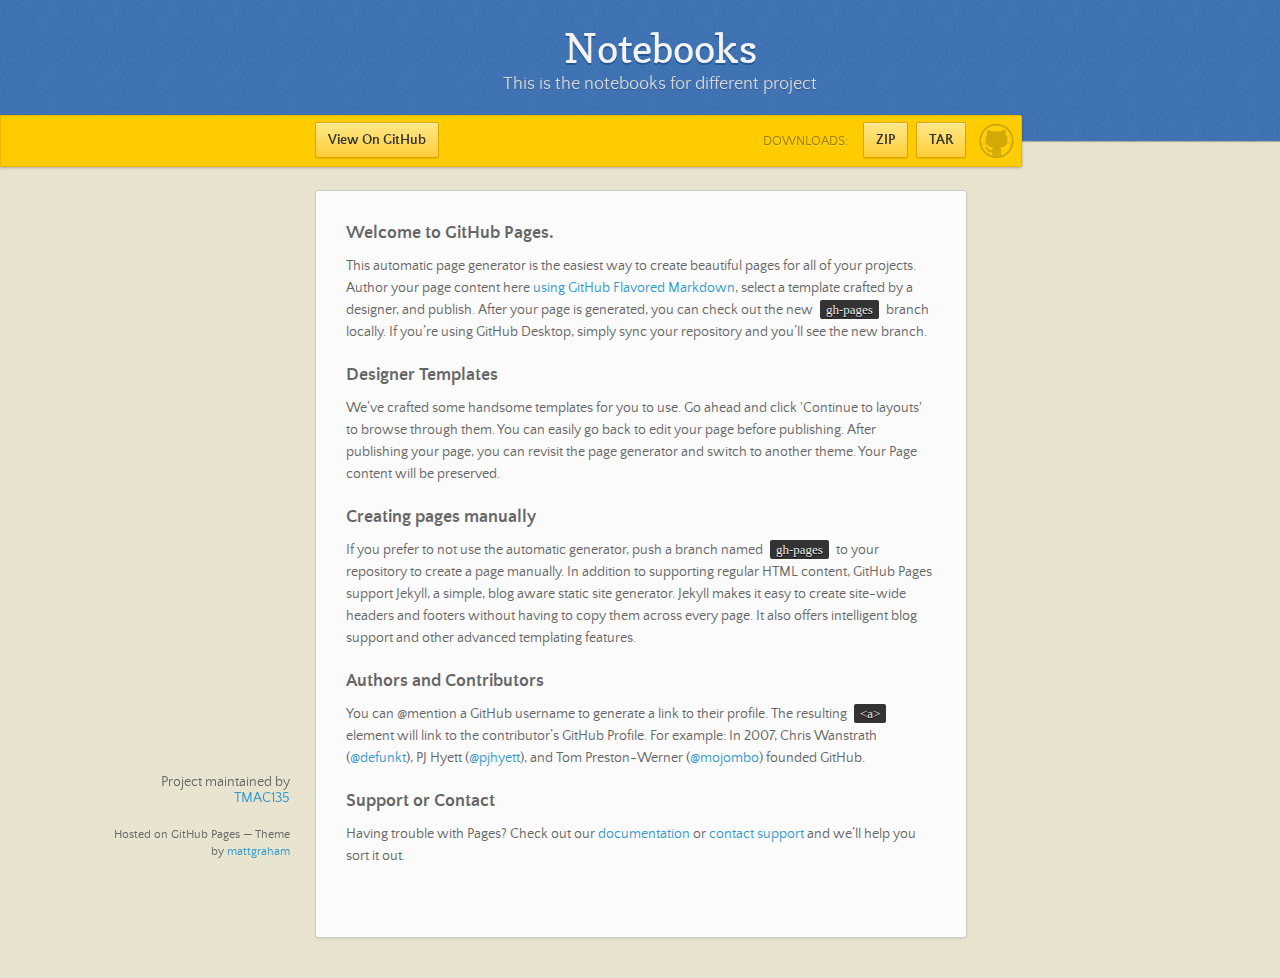
<file: index.html>
<!doctype html>
<html>
  <head>
    <meta charset="utf-8">
    <meta http-equiv="X-UA-Compatible" content="chrome=1">
    <title>Notebooks by TMAC135</title>
    <link rel="stylesheet" href="stylesheets/styles.css">
    <link rel="stylesheet" href="stylesheets/github-dark.css">
    <script src="https://ajax.googleapis.com/ajax/libs/jquery/1.7.1/jquery.min.js"></script>
    <script src="javascripts/main.js"></script>
    <!--[if lt IE 9]>
      <script src="//html5shiv.googlecode.com/svn/trunk/html5.js"></script>
    <![endif]-->
    <meta name="viewport" content="width=device-width, initial-scale=1, user-scalable=no">

  </head>
  <body>

      <header>
        <h1>Notebooks</h1>
        <p>This is the notebooks for different project</p>
      </header>

      <div id="banner">
        <span id="logo"></span>

        <a href="https://github.com/TMAC135/notebooks" class="button fork"><strong>View On GitHub</strong></a>
        <div class="downloads">
          <span>Downloads:</span>
          <ul>
            <li><a href="https://github.com/TMAC135/notebooks/zipball/master" class="button">ZIP</a></li>
            <li><a href="https://github.com/TMAC135/notebooks/tarball/master" class="button">TAR</a></li>
          </ul>
        </div>
      </div><!-- end banner -->

    <div class="wrapper">
      <nav>
        <ul></ul>
      </nav>
      <section>
        <h3>
<a id="welcome-to-github-pages" class="anchor" href="#welcome-to-github-pages" aria-hidden="true"><span aria-hidden="true" class="octicon octicon-link"></span></a>Welcome to GitHub Pages.</h3>

<p>This automatic page generator is the easiest way to create beautiful pages for all of your projects. Author your page content here <a href="https://guides.github.com/features/mastering-markdown/">using GitHub Flavored Markdown</a>, select a template crafted by a designer, and publish. After your page is generated, you can check out the new <code>gh-pages</code> branch locally. If you’re using GitHub Desktop, simply sync your repository and you’ll see the new branch.</p>

<h3>
<a id="designer-templates" class="anchor" href="#designer-templates" aria-hidden="true"><span aria-hidden="true" class="octicon octicon-link"></span></a>Designer Templates</h3>

<p>We’ve crafted some handsome templates for you to use. Go ahead and click 'Continue to layouts' to browse through them. You can easily go back to edit your page before publishing. After publishing your page, you can revisit the page generator and switch to another theme. Your Page content will be preserved.</p>

<h3>
<a id="creating-pages-manually" class="anchor" href="#creating-pages-manually" aria-hidden="true"><span aria-hidden="true" class="octicon octicon-link"></span></a>Creating pages manually</h3>

<p>If you prefer to not use the automatic generator, push a branch named <code>gh-pages</code> to your repository to create a page manually. In addition to supporting regular HTML content, GitHub Pages support Jekyll, a simple, blog aware static site generator. Jekyll makes it easy to create site-wide headers and footers without having to copy them across every page. It also offers intelligent blog support and other advanced templating features.</p>

<h3>
<a id="authors-and-contributors" class="anchor" href="#authors-and-contributors" aria-hidden="true"><span aria-hidden="true" class="octicon octicon-link"></span></a>Authors and Contributors</h3>

<p>You can @mention a GitHub username to generate a link to their profile. The resulting <code>&lt;a&gt;</code> element will link to the contributor’s GitHub Profile. For example: In 2007, Chris Wanstrath (<a href="https://github.com/defunkt" class="user-mention">@defunkt</a>), PJ Hyett (<a href="https://github.com/pjhyett" class="user-mention">@pjhyett</a>), and Tom Preston-Werner (<a href="https://github.com/mojombo" class="user-mention">@mojombo</a>) founded GitHub.</p>

<h3>
<a id="support-or-contact" class="anchor" href="#support-or-contact" aria-hidden="true"><span aria-hidden="true" class="octicon octicon-link"></span></a>Support or Contact</h3>

<p>Having trouble with Pages? Check out our <a href="https://help.github.com/pages">documentation</a> or <a href="https://github.com/contact">contact support</a> and we’ll help you sort it out.</p>
      </section>
      <footer>
        <p>Project maintained by <a href="https://github.com/TMAC135">TMAC135</a></p>
        <p><small>Hosted on GitHub Pages &mdash; Theme by <a href="https://twitter.com/michigangraham">mattgraham</a></small></p>
      </footer>
    </div>
    <!--[if !IE]><script>fixScale(document);</script><![endif]-->
    
  </body>
</html>
</file>
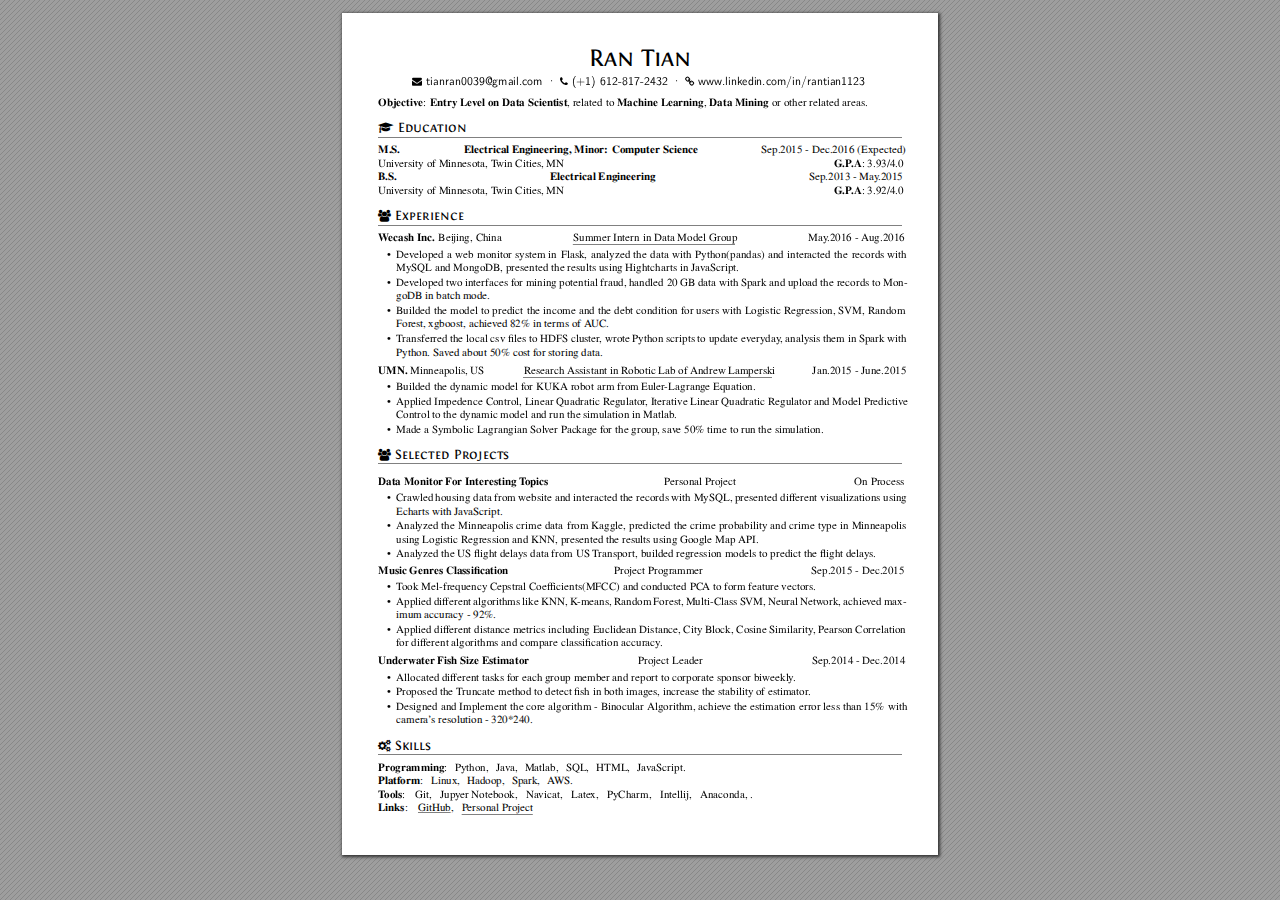
<file: resume/Ran_Tian_EN.html/Ran_Tian.html>
<!DOCTYPE html>

<html xmlns="http://www.w3.org/1999/xhtml">
<head>
<meta charset="utf-8"/>

<meta http-equiv="X-UA-Compatible" content="IE=edge,chrome=1"/>
<link rel="stylesheet" href="base.min.css"/>
<link rel="stylesheet" href="fancy.min.css"/>
<link rel="stylesheet" href="main.css"/>
<script src="compatibility.min.js"></script>
<script src="theViewer.min.js"></script>
<script>
try{
theViewer.defaultViewer = new theViewer.Viewer({});
}catch(e){}
</script>
<title></title>
</head>
<body>
<div id="sidebar">
<div id="outline">
</div>
</div>
<div id="page-container">
<div id="pf1" class="pf w0 h0" data-page-no="1"><div class="pc pc1 w0 h0"><img class="bi x0 y0 w1 h1" alt="" src="bg1.png"/><div class="t m0 x1 h2 y1 ff1 fs0 fc0 sc0 ls0 ws0">Ran<span class="_ _0"> </span>T<span class="_ _1"></span>ian</div><div class="t m0 x2 h3 y2 ff2 fs1 fc0 sc0 ls0 ws0"><span class="_ _2"> </span><span class="ff3 fs2">tianran0039@gmail.com<span class="_ _2"> </span>·<span class="_ _2"> </span></span><span class="_ _2"> </span><span class="ff3 fs2">(+1)<span class="_ _2"> </span>612-817-2432<span class="_ _2"> </span>·<span class="_ _2"> </span></span><span class="_ _2"> </span><span class="ff3 fs2">www.link<span class="_ _3"></span>edin.com/in/rantian1123</span></div><div class="t m0 x0 h4 y3 ff4 fs3 fc0 sc0 ls0 ws0">Objectiv<span class="_ _3"></span>e<span class="ff5">:<span class="_ _4"> </span></span>Entry<span class="_ _5"> </span>Le<span class="_ _3"></span>v<span class="_ _3"></span>el<span class="_ _5"> </span>on<span class="_ _5"> </span>Data<span class="_ _5"> </span>Scientist<span class="ff5">,<span class="_ _5"> </span>related<span class="_ _5"> </span>to<span class="_ _5"> </span></span>Machine<span class="_ _5"> </span>Learning<span class="ff5">,<span class="_ _5"> </span></span>Data<span class="_ _5"> </span>Mining<span class="_ _5"> </span><span class="ff5">or<span class="_ _5"> </span>other<span class="_ _5"> </span>related<span class="_ _5"> </span>areas.</span></div><div class="t m0 x0 h5 y4 ff2 fs4 fc0 sc0 ls0 ws0"><span class="_ _2"> </span><span class="ff1 fs5">Education</span></div><div class="t m0 x0 h4 y5 ff4 fs3 fc0 sc0 ls0 ws0">M.S.<span class="_ _6"> </span>Electrical<span class="_ _5"> </span>Engineering,<span class="_ _5"> </span>Minor:<span class="_ _4"> </span>Com<span class="_ _3"></span>puter<span class="_ _5"> </span>Science<span class="_ _6"> </span><span class="ff5">Sep.2015<span class="_ _5"> </span>-<span class="_ _5"> </span>Dec.2016<span class="_ _5"> </span>(Expected)</span></div><div class="t m0 x0 h4 y6 ff5 fs3 fc0 sc0 ls0 ws0">U<span class="_ _3"></span>niv<span class="_ _3"></span>ersity<span class="_ _5"> </span>of<span class="_ _5"> </span>Minnesota,<span class="_ _5"> </span>T<span class="_ _7"></span>win<span class="_ _5"> </span>Cities,<span class="_ _5"> </span>MN<span class="_ _8"> </span><span class="ff4">G.P<span class="_ _9"></span>.A<span class="ff5">:<span class="_ _5"> </span>3.93/4.0</span></span></div><div class="t m0 x0 h4 y7 ff4 fs3 fc0 sc0 ls0 ws0">B.S.<span class="_ _a"> </span>Electrical<span class="_ _5"> </span>Engineering<span class="_ _a"> </span><span class="ff5">Sep.2013<span class="_ _5"> </span>-<span class="_ _5"> </span>Ma<span class="_ _3"></span>y<span class="_ _9"></span>.2015</span></div><div class="t m0 x0 h4 y8 ff5 fs3 fc0 sc0 ls0 ws0">U<span class="_ _3"></span>niv<span class="_ _3"></span>ersity<span class="_ _5"> </span>of<span class="_ _5"> </span>Minnesota,<span class="_ _5"> </span>T<span class="_ _7"></span>win<span class="_ _5"> </span>Cities,<span class="_ _5"> </span>MN<span class="_ _8"> </span><span class="ff4">G.P<span class="_ _9"></span>.A<span class="ff5">:<span class="_ _5"> </span>3.92/4.0</span></span></div><div class="t m0 x0 h5 y9 ff2 fs4 fc0 sc0 ls0 ws0"><span class="_ _2"> </span><span class="ff1 fs5">Experience</span></div><div class="t m0 x0 h4 ya ff4 fs3 fc0 sc0 ls0 ws0">W<span class="_ _9"></span>ecash Inc.<span class="_ _4"> </span><span class="ff5">Bei<span class="_ _1"></span>jing, China<span class="_ _b"> </span>Summer<span class="_ _5"> </span>Intern in<span class="_ _5"> </span>Data<span class="_ _5"> </span>Model<span class="_ _5"> </span>Group<span class="_ _b"> </span>Ma<span class="_ _3"></span>y<span class="_ _9"></span>.2016 -<span class="_ _5"> </span>A<span class="_ _1"></span>ug.2016</span></div><div class="t m0 x3 h6 yb ff5 fs3 fc0 sc0 ls0 ws0">•<span class="_ _c"> </span>De<span class="_ _3"></span>v<span class="_ _3"></span>eloped<span class="_ _4"> </span>a web<span class="_ _4"> </span>monitor system in<span class="_ _4"> </span>Flask,<span class="_ _4"> </span>analyzed the<span class="_ _4"> </span>data<span class="_ _4"> </span>with<span class="_ _4"> </span>Python(pandas) and<span class="_ _4"> </span>interacted<span class="_ _4"> </span>the<span class="_ _4"> </span>records with</div><div class="t m0 x4 h6 yc ff5 fs3 fc0 sc0 ls0 ws0">MySQL<span class="_ _5"> </span>and<span class="_ _5"> </span>MongoDB,<span class="_ _5"> </span>presented<span class="_ _5"> </span>the<span class="_ _5"> </span>results<span class="_ _5"> </span>using<span class="_ _5"> </span>Hightcharts in<span class="_ _5"> </span>Ja<span class="_ _1"></span>vaScript.</div><div class="t m0 x3 h6 yd ff5 fs3 fc0 sc0 ls0 ws0">•<span class="_ _c"> </span>De<span class="_ _3"></span>v<span class="_ _3"></span>eloped<span class="_ _5"> </span>tw<span class="_ _1"></span>o<span class="_ _5"> </span>interfaces<span class="_ _d"> </span>f<span class="_ _1"></span>or<span class="_ _5"> </span>mining<span class="_ _d"> </span>potential<span class="_ _5"> </span>fraud,<span class="_ _d"> </span>handled<span class="_ _5"> </span>20<span class="_ _d"> </span>GB<span class="_ _d"> </span>data<span class="_ _5"> </span>with<span class="_ _d"> </span>Spark<span class="_ _5"> </span>and<span class="_ _d"> </span>upload<span class="_ _d"> </span>the<span class="_ _5"> </span>records<span class="_ _d"> </span>to<span class="_ _5"> </span>Mon-</div><div class="t m0 x4 h6 ye ff5 fs3 fc0 sc0 ls0 ws0">goDB<span class="_ _5"> </span>in<span class="_ _5"> </span>batch<span class="_ _d"> </span>mode.</div><div class="t m0 x3 h6 yf ff5 fs3 fc0 sc0 ls0 ws0">•<span class="_ _c"> </span>Builded the model to predict<span class="_ _4"> </span>the income and the debt condition f<span class="_ _3"></span>or users with Logistic Regression, SVM, Random</div><div class="t m0 x4 h6 y10 ff5 fs3 fc0 sc0 ls0 ws0">Fores<span class="_ _3"></span>t,<span class="_ _d"> </span>xgboost,<span class="_ _5"> </span>achie<span class="_ _3"></span>v<span class="_ _3"></span>ed<span class="_ _d"> </span>82% in<span class="_ _d"> </span>ter<span class="_ _e"></span>ms<span class="_ _5"> </span>of<span class="_ _5"> </span>A<span class="_ _1"></span>UC.</div><div class="t m0 x3 h6 y11 ff5 fs3 fc0 sc0 ls0 ws0">•<span class="_ _c"> </span>T<span class="_ _1"></span>ransferred<span class="_ _d"> </span>the local<span class="_ _d"> </span>csv<span class="_ _d"> </span>les<span class="_ _5"> </span>to<span class="_ _d"> </span>HDFS clus<span class="_ _3"></span>ter<span class="_ _1"></span>, wrote<span class="_ _d"> </span>Python<span class="_ _d"> </span>scr<span class="_ _e"></span>ipts<span class="_ _d"> </span>to<span class="_ _5"> </span>update<span class="_ _d"> </span>ev<span class="_ _3"></span>eryday<span class="_ _9"></span>,<span class="_ _d"> </span>analy<span class="_ _3"></span>sis<span class="_ _d"> </span>them<span class="_ _5"> </span>in<span class="_ _5"> </span>Spark<span class="_ _d"> </span>with</div><div class="t m0 x4 h6 y12 ff5 fs3 fc0 sc0 ls0 ws0">Python.<span class="_ _4"> </span>Sa<span class="_ _3"></span>v<span class="_ _3"></span>ed<span class="_ _5"> </span>about<span class="_ _5"> </span>50%<span class="_ _5"> </span>cost<span class="_ _d"> </span>f<span class="_ _3"></span>or<span class="_ _5"> </span>storing<span class="_ _5"> </span>data.</div><div class="t m0 x0 h4 y13 ff4 fs3 fc0 sc0 ls0 ws0">UMN.<span class="_ _5"> </span><span class="ff5">Minneapolis,<span class="_ _5"> </span>US<span class="_ _f"> </span>R<span class="_ _3"></span>esearch<span class="_ _d"> </span>Assistant<span class="_ _5"> </span>in<span class="_ _5"> </span>R<span class="_ _3"></span>obotic<span class="_ _d"> </span>Lab of<span class="_ _d"> </span>Andrew<span class="_ _d"> </span>Lamperski<span class="_ _10"> </span>Jan.2015<span class="_ _5"> </span>-<span class="_ _5"> </span>June.2015</span></div><div class="t m0 x3 h6 y14 ff5 fs3 fc0 sc0 ls0 ws0">•<span class="_ _c"> </span>Builded<span class="_ _5"> </span>the<span class="_ _5"> </span>dynamic<span class="_ _5"> </span>model<span class="_ _5"> </span>f<span class="_ _1"></span>or KUKA<span class="_ _d"> </span>robot arm from<span class="_ _d"> </span>Euler<span class="_ _1"></span>-Lag<span class="_ _e"></span>rang<span class="_ _3"></span>e<span class="_ _5"> </span>Equation.</div><div class="t m0 x3 h6 y15 ff5 fs3 fc0 sc0 ls0 ws0">•<span class="_ _c"> </span>Applied<span class="_ _d"> </span>Impedence<span class="_ _5"> </span>Control,<span class="_ _5"> </span>Linear<span class="_ _d"> </span>Quadratic<span class="_ _5"> </span>Regulator<span class="_ _1"></span>,<span class="_ _d"> </span>Iterative<span class="_ _d"> </span>Linear<span class="_ _d"> </span>Quadratic<span class="_ _5"> </span>Regulator<span class="_ _d"> </span>and<span class="_ _d"> </span>Model<span class="_ _5"> </span>Predictiv<span class="_ _3"></span>e</div><div class="t m0 x4 h6 y16 ff5 fs3 fc0 sc0 ls0 ws0">Control<span class="_ _5"> </span>to<span class="_ _5"> </span>the<span class="_ _5"> </span>dynamic<span class="_ _5"> </span>model<span class="_ _5"> </span>and<span class="_ _5"> </span>run the<span class="_ _d"> </span>simulation in<span class="_ _d"> </span>Matlab.</div><div class="t m0 x3 h6 y17 ff5 fs3 fc0 sc0 ls0 ws0">•<span class="_ _c"> </span>Made<span class="_ _5"> </span>a<span class="_ _5"> </span>Symbolic<span class="_ _5"> </span>Lagrangian Sol<span class="_ _1"></span>ver<span class="_ _d"> </span>Pac<span class="_ _3"></span>kag<span class="_ _3"></span>e<span class="_ _5"> </span>f<span class="_ _1"></span>or the<span class="_ _d"> </span>g<span class="_ _e"></span>roup,<span class="_ _d"> </span>sav<span class="_ _1"></span>e 50%<span class="_ _d"> </span>time to<span class="_ _d"> </span>r<span class="_ _e"></span>un<span class="_ _d"> </span>the simulation.</div><div class="t m0 x0 h5 y18 ff2 fs4 fc0 sc0 ls0 ws0"><span class="_ _2"> </span><span class="ff1 fs5">Selected<span class="_ _11"> </span>Projects</span></div><div class="t m0 x0 h4 y19 ff4 fs3 fc0 sc0 ls0 ws0">Data Monitor<span class="_ _d"> </span>F<span class="_ _1"></span>or Inter<span class="_ _3"></span>esting<span class="_ _5"> </span>T<span class="_ _7"></span>opics<span class="_ _12"> </span><span class="ff5">P<span class="_ _3"></span>ersonal<span class="_ _5"> </span>Project<span class="_ _13"> </span>On<span class="_ _5"> </span>Process</span></div><div class="t m0 x3 h6 y1a ff5 fs3 fc0 sc0 ls0 ws0">•<span class="_ _c"> </span>Cra<span class="_ _3"></span>w<span class="_ _3"></span>led<span class="_ _d"> </span>housing data<span class="_ _d"> </span>from<span class="_ _5"> </span>website<span class="_ _d"> </span>and<span class="_ _5"> </span>interacted<span class="_ _d"> </span>the records<span class="_ _d"> </span>with MySQL,<span class="_ _d"> </span>presented<span class="_ _5"> </span>dierent<span class="_ _5"> </span>visualizations<span class="_ _d"> </span>using</div><div class="t m0 x4 h6 y1b ff5 fs3 fc0 sc0 ls0 ws0">Echarts with<span class="_ _d"> </span>Jav<span class="_ _1"></span>aScr<span class="_ _e"></span>ipt.</div><div class="t m0 x3 h6 y1c ff5 fs3 fc0 sc0 ls0 ws0">•<span class="_ _c"> </span>Anal<span class="_ _3"></span>yzed the<span class="_ _4"> </span>Minneapolis crime data<span class="_ _4"> </span>from Kaggle, predicted<span class="_ _4"> </span>the crime<span class="_ _14"> </span>probability and cr<span class="_ _e"></span>ime type<span class="_ _14"> </span>in Minneapolis</div><div class="t m0 x4 h6 y1d ff5 fs3 fc0 sc0 ls0 ws0">using<span class="_ _5"> </span>Logistic<span class="_ _d"> </span>Regression<span class="_ _d"> </span>and KNN,<span class="_ _d"> </span>presented<span class="_ _5"> </span>the<span class="_ _5"> </span>results<span class="_ _5"> </span>using<span class="_ _5"> </span>Google<span class="_ _5"> </span>Map<span class="_ _5"> </span>API.</div><div class="t m0 x3 h6 y1e ff5 fs3 fc0 sc0 ls0 ws0">•<span class="_ _c"> </span>Anal<span class="_ _3"></span>yzed<span class="_ _5"> </span>the<span class="_ _5"> </span>US<span class="_ _5"> </span>ight<span class="_ _5"> </span>dela<span class="_ _3"></span>ys<span class="_ _d"> </span>data<span class="_ _5"> </span>from<span class="_ _5"> </span>US<span class="_ _5"> </span>T<span class="_ _1"></span>ranspor<span class="_ _e"></span>t, builded<span class="_ _d"> </span>regression models<span class="_ _d"> </span>to predict<span class="_ _d"> </span>the ight<span class="_ _d"> </span>dela<span class="_ _3"></span>ys.</div><div class="t m0 x0 h4 y1f ff4 fs3 fc0 sc0 ls0 ws0">Music<span class="_ _5"> </span>Genres<span class="_ _d"> </span>Classication<span class="_ _15"> </span><span class="ff5">Project<span class="_ _5"> </span>Programmer<span class="_ _16"> </span>Sep.2015<span class="_ _5"> </span>-<span class="_ _5"> </span>Dec.2015</span></div><div class="t m0 x3 h6 y20 ff5 fs3 fc0 sc0 ls0 ws0">•<span class="_ _c"> </span>T<span class="_ _7"></span>ook Mel-frequency<span class="_ _d"> </span>Cepstral<span class="_ _d"> </span>Coeicients(MFCC) and<span class="_ _d"> </span>conducted PC<span class="_ _1"></span>A to<span class="_ _d"> </span>f<span class="_ _3"></span>or<span class="_ _e"></span>m<span class="_ _d"> </span>feature<span class="_ _d"> </span>v<span class="_ _3"></span>ectors.</div><div class="t m0 x3 h6 y21 ff5 fs3 fc0 sc0 ls0 ws0">•<span class="_ _c"> </span>Applied<span class="_ _17"> </span>dierent<span class="_ _17"> </span>algorithms<span class="_ _17"> </span>like<span class="_ _17"> </span>KNN,<span class="_ _17"> </span>K<span class="_ _9"></span>-means,<span class="_ _17"> </span>Random<span class="_ _17"> </span>Forest,<span class="_ _17"> </span>Multi-Class<span class="_ _17"> </span>S<span class="_ _3"></span>VM,<span class="_ _17"> </span>Neural<span class="_ _17"> </span>N<span class="_ _3"></span>etw<span class="_ _1"></span>ork,<span class="_ _d"> </span>achie<span class="_ _3"></span>v<span class="_ _1"></span>ed<span class="_ _17"> </span>max-</div><div class="t m0 x4 h6 y22 ff5 fs3 fc0 sc0 ls0 ws0">imum<span class="_ _5"> </span>accuracy<span class="_ _5"> </span>-<span class="_ _5"> </span>92%.</div><div class="t m0 x3 h6 y23 ff5 fs3 fc0 sc0 ls0 ws0">•<span class="_ _c"> </span>Applied<span class="_ _d"> </span>dierent dis<span class="_ _3"></span>tance<span class="_ _d"> </span>metr<span class="_ _e"></span>ics<span class="_ _5"> </span>including<span class="_ _5"> </span>Euclidean<span class="_ _d"> </span>Distance,<span class="_ _5"> </span>City<span class="_ _d"> </span>Block,<span class="_ _5"> </span>Cosine<span class="_ _d"> </span>Similar<span class="_ _e"></span>ity<span class="_ _1"></span>,<span class="_ _d"> </span>Pearson<span class="_ _d"> </span>Cor<span class="_ _e"></span>relation</div><div class="t m0 x4 h6 y24 ff5 fs3 fc0 sc0 ls0 ws0">f<span class="_ _1"></span>or dierent<span class="_ _d"> </span>algor<span class="_ _e"></span>ithms<span class="_ _5"> </span>and<span class="_ _5"> </span>compare<span class="_ _5"> </span>classication<span class="_ _5"> </span>accuracy<span class="_ _9"></span>.</div><div class="t m0 x0 h4 y25 ff4 fs3 fc0 sc0 ls0 ws0">U<span class="_ _3"></span>nderwater<span class="_ _d"> </span>Fish<span class="_ _5"> </span>Size<span class="_ _5"> </span>Estimator<span class="_ _18"> </span><span class="ff5">Project<span class="_ _5"> </span>Leader<span class="_ _18"> </span>Sep.2014<span class="_ _d"> </span>- Dec.2014</span></div><div class="t m0 x3 h6 y26 ff5 fs3 fc0 sc0 ls0 ws0">•<span class="_ _c"> </span>Allocated<span class="_ _5"> </span>dierent<span class="_ _5"> </span>tasks<span class="_ _5"> </span>f<span class="_ _1"></span>or each<span class="_ _d"> </span>group member<span class="_ _d"> </span>and report<span class="_ _5"> </span>to<span class="_ _5"> </span>cor<span class="_ _e"></span>porate<span class="_ _d"> </span>sponsor biw<span class="_ _3"></span>eekl<span class="_ _3"></span>y<span class="_ _9"></span>.</div><div class="t m0 x3 h6 y27 ff5 fs3 fc0 sc0 ls0 ws0">•<span class="_ _c"> </span>Proposed<span class="_ _5"> </span>the<span class="_ _5"> </span>T<span class="_ _1"></span>r<span class="_ _e"></span>uncate<span class="_ _5"> </span>method<span class="_ _5"> </span>to<span class="_ _5"> </span>detect<span class="_ _5"> </span>sh<span class="_ _5"> </span>in<span class="_ _5"> </span>both<span class="_ _5"> </span>imag<span class="_ _3"></span>es,<span class="_ _5"> </span>increase<span class="_ _5"> </span>the<span class="_ _5"> </span>stability<span class="_ _d"> </span>of es<span class="_ _3"></span>timator<span class="_ _1"></span>.</div><div class="t m0 x3 h6 y28 ff5 fs3 fc0 sc0 ls0 ws0">•<span class="_ _c"> </span>Designed<span class="_ _5"> </span>and<span class="_ _5"> </span>Implement the<span class="_ _d"> </span>core algorithm<span class="_ _5"> </span>- Binocular<span class="_ _d"> </span>Algor<span class="_ _e"></span>ithm,<span class="_ _5"> </span>achie<span class="_ _1"></span>ve<span class="_ _d"> </span>the es<span class="_ _3"></span>timation<span class="_ _5"> </span>er<span class="_ _e"></span>ror<span class="_ _5"> </span>less<span class="_ _5"> </span>than<span class="_ _5"> </span>15% with</div><div class="t m0 x4 h6 y29 ff5 fs3 fc0 sc0 ls0 ws0">camera<span class="_ _1"></span>’s<span class="_ _d"> </span>resolution<span class="_ _5"> </span>-<span class="_ _5"> </span>320*240.</div><div class="t m0 x0 h5 y2a ff2 fs4 fc0 sc0 ls0 ws0"><span class="_ _2"> </span><span class="ff1 fs5">Skills</span></div><div class="t m0 x0 h4 y2b ff4 fs3 fc0 sc0 ls0 ws0">Programming<span class="ff5">:<span class="_ _19"> </span>Python,<span class="_ _0"> </span>Ja<span class="_ _3"></span>v<span class="_ _3"></span>a,<span class="_ _0"> </span>Matlab,<span class="_ _0"> </span>SQL,<span class="_ _0"> </span>HTML,<span class="_ _1a"> </span>Ja<span class="_ _3"></span>v<span class="_ _3"></span>aScr<span class="_ _e"></span>ipt.</span></div><div class="t m0 x0 h4 y2c ff4 fs3 fc0 sc0 ls0 ws0">Platf<span class="_ _3"></span>orm<span class="ff5">:<span class="_ _19"> </span>Linux,<span class="_ _0"> </span>Hadoop,<span class="_ _0"> </span>Spark,<span class="_ _1a"> </span>A<span class="_ _7"></span>WS.</span></div><div class="t m0 x0 h4 y2d ff4 fs3 fc0 sc0 ls0 ws0">T<span class="_ _7"></span>ools<span class="ff5">:<span class="_ _1b"> </span>Git,<span class="_ _1c"> </span>Jup<span class="_ _3"></span>y<span class="_ _3"></span>er<span class="_ _d"> </span>Notebook,<span class="_ _1c"> </span>Na<span class="_ _1"></span>vicat,<span class="_ _1c"> </span>Late<span class="_ _3"></span>x,<span class="_ _1c"> </span>PyChar<span class="_ _e"></span>m,<span class="_ _1c"> </span>Intelli<span class="_ _1"></span>j,<span class="_ _1c"> </span>Anaconda, .</span></div><div class="t m0 x0 h4 y2e ff4 fs3 fc0 sc0 ls0 ws0">Links<span class="ff5">:<span class="_ _1d"> </span>GitHub,<span class="_ _1c"> </span>P<span class="_ _3"></span>ersonal<span class="_ _d"> </span>Project</span></div><a class="l" href="https://www.wecash.net/"><div class="d m1" style="border-style:none;position:absolute;left:230.287000px;bottom:610.408000px;width:162.316000px;height:14.574000px;background-color:rgba(255,255,255,0.000001);"></div></a><a class="l" href="http://people.ece.umn.edu/~alampers/group/"><div class="d m1" style="border-style:none;position:absolute;left:181.041000px;bottom:478.029000px;width:248.651000px;height:14.574000px;background-color:rgba(255,255,255,0.000001);"></div></a><a class="l" href="https://github.com/TMAC135"><div class="d m1" style="border-style:none;position:absolute;left:75.824000px;bottom:40.400000px;width:32.727000px;height:14.574000px;background-color:rgba(255,255,255,0.000001);"></div></a><a class="l" href="http://192.241.204.200:8086/login"><div class="d m1" style="border-style:none;position:absolute;left:119.568000px;bottom:40.400000px;width:70.931000px;height:14.574000px;background-color:rgba(255,255,255,0.000001);"></div></a></div><div class="pi" data-data='{"ctm":[1.000000,0.000000,0.000000,1.000000,0.000000,0.000000]}'></div></div>
</div>
<div class="loading-indicator">

</div>
</body>
</html>
</file>
<file: stylesheets/styles.css>
/*
Leap Day for GitHub Pages
by Matt Graham
*/
@font-face {
  font-family: 'Quattrocento Sans';
  src: url("../fonts/quattrocentosans-bold-webfont.eot");
  src: url("../fonts/quattrocentosans-bold-webfont.eot?#iefix") format("embedded-opentype"), url("../fonts/quattrocentosans-bold-webfont.woff") format("woff"), url("../fonts/quattrocentosans-bold-webfont.ttf") format("truetype"), url("../fonts/quattrocentosans-bold-webfont.svg#QuattrocentoSansBold") format("svg");
  font-weight: bold;
  font-style: normal;
}

@font-face {
  font-family: 'Quattrocento Sans';
  src: url("../fonts/quattrocentosans-bolditalic-webfont.eot");
  src: url("../fonts/quattrocentosans-bolditalic-webfont.eot?#iefix") format("embedded-opentype"), url("../fonts/quattrocentosans-bolditalic-webfont.woff") format("woff"), url("../fonts/quattrocentosans-bolditalic-webfont.ttf") format("truetype"), url("../fonts/quattrocentosans-bolditalic-webfont.svg#QuattrocentoSansBoldItalic") format("svg");
  font-weight: bold;
  font-style: italic;
}

@font-face {
  font-family: 'Quattrocento Sans';
  src: url("../fonts/quattrocentosans-italic-webfont.eot");
  src: url("../fonts/quattrocentosans-italic-webfont.eot?#iefix") format("embedded-opentype"), url("../fonts/quattrocentosans-italic-webfont.woff") format("woff"), url("../fonts/quattrocentosans-italic-webfont.ttf") format("truetype"), url("../fonts/quattrocentosans-italic-webfont.svg#QuattrocentoSansItalic") format("svg");
  font-weight: normal;
  font-style: italic;
}

@font-face {
  font-family: 'Quattrocento Sans';
  src: url("../fonts/quattrocentosans-regular-webfont.eot");
  src: url("../fonts/quattrocentosans-regular-webfont.eot?#iefix") format("embedded-opentype"), url("../fonts/quattrocentosans-regular-webfont.woff") format("woff"), url("../fonts/quattrocentosans-regular-webfont.ttf") format("truetype"), url("../fonts/quattrocentosans-regular-webfont.svg#QuattrocentoSansRegular") format("svg");
  font-weight: normal;
  font-style: normal;
}

@font-face {
  font-family: 'Copse';
  src: url("../fonts/copse-regular-webfont.eot");
  src: url("../fonts/copse-regular-webfont.eot?#iefix") format("embedded-opentype"), url("../fonts/copse-regular-webfont.woff") format("woff"), url("../fonts/copse-regular-webfont.ttf") format("truetype"), url("../fonts/copse-regular-webfont.svg#CopseRegular") format("svg");
  font-weight: normal;
  font-style: normal;
}

/* normalize.css 2012-02-07T12:37 UTC - https://github.com/necolas/normalize.css */
/* =============================================================================
   HTML5 display definitions
   ========================================================================== */
/*
 * Corrects block display not defined in IE6/7/8/9 & FF3
 */
article,
aside,
details,
figcaption,
figure,
footer,
header,
hgroup,
nav,
section,
summary {
  display: block;
}

/*
 * Corrects inline-block display not defined in IE6/7/8/9 & FF3
 */
audio,
canvas,
video {
  display: inline-block;
  *display: inline;
  *zoom: 1;
}

/*
 * Prevents modern browsers from displaying 'audio' without controls
 */
audio:not([controls]) {
  display: none;
}

/*
 * Addresses styling for 'hidden' attribute not present in IE7/8/9, FF3, S4
 * Known issue: no IE6 support
 */
[hidden] {
  display: none;
}

/* =============================================================================
   Base
   ========================================================================== */
/*
 * 1. Corrects text resizing oddly in IE6/7 when body font-size is set using em units
 *    http://clagnut.com/blog/348/#c790
 * 2. Prevents iOS text size adjust after orientation change, without disabling user zoom
 *    www.456bereastreet.com/archive/201012/controlling_text_size_in_safari_for_ios_without_disabling_user_zoom/
 */
html {
  font-size: 100%;
  /* 1 */
  -webkit-text-size-adjust: 100%;
  /* 2 */
  -ms-text-size-adjust: 100%;
  /* 2 */
}

/*
 * Addresses font-family inconsistency between 'textarea' and other form elements.
 */
html,
button,
input,
select,
textarea {
  font-family: sans-serif;
}

/*
 * Addresses margins handled incorrectly in IE6/7
 */
body {
  margin: 0;
}

/* =============================================================================
   Links
   ========================================================================== */
/*
 * Addresses outline displayed oddly in Chrome
 */
a:focus {
  outline: thin dotted;
}

/*
 * Improves readability when focused and also mouse hovered in all browsers
 * people.opera.com/patrickl/experiments/keyboard/test
 */
a:hover,
a:active {
  outline: 0;
}

/* =============================================================================
   Typography
   ========================================================================== */
/*
 * Addresses font sizes and margins set differently in IE6/7
 * Addresses font sizes within 'section' and 'article' in FF4+, Chrome, S5
 */
h1 {
  font-size: 2em;
  margin: 0.67em 0;
}

h2 {
  font-size: 1.5em;
  margin: 0.83em 0;
}

h3 {
  font-size: 1.17em;
  margin: 1em 0;
}

h4 {
  font-size: 1em;
  margin: 1.33em 0;
}

h5 {
  font-size: 0.83em;
  margin: 1.67em 0;
}

h6 {
  font-size: 0.75em;
  margin: 2.33em 0;
}

/*
 * Addresses styling not present in IE7/8/9, S5, Chrome
 */
abbr[title] {
  border-bottom: 1px dotted;
}

/*
 * Addresses style set to 'bolder' in FF3+, S4/5, Chrome
*/
b,
strong {
  font-weight: bold;
}

blockquote {
  margin: 1em 40px;
}

/*
 * Addresses styling not present in S5, Chrome
 */
dfn {
  font-style: italic;
}

/*
 * Addresses styling not present in IE6/7/8/9
 */
mark {
  background: #ff0;
  color: #000;
}

/*
 * Addresses margins set differently in IE6/7
 */
p,
pre {
  margin: 1em 0;
}

/*
 * Corrects font family set oddly in IE6, S4/5, Chrome
 * en.wikipedia.org/wiki/User:Davidgothberg/Test59
 */
pre,
code,
kbd,
samp {
  font-family: monospace, serif;
  _font-family: 'courier new', monospace;
  font-size: 1em;
}

/*
 * 1. Addresses CSS quotes not supported in IE6/7
 * 2. Addresses quote property not supported in S4
 */
/* 1 */
q {
  quotes: none;
}

/* 2 */
q:before,
q:after {
  content: '';
  content: none;
}

small {
  font-size: 75%;
}

/*
 * Prevents sub and sup affecting line-height in all browsers
 * gist.github.com/413930
 */
sub,
sup {
  font-size: 75%;
  line-height: 0;
  position: relative;
  vertical-align: baseline;
}

sup {
  top: -0.5em;
}

sub {
  bottom: -0.25em;
}

/* =============================================================================
   Lists
   ========================================================================== */
/*
 * Addresses margins set differently in IE6/7
 */
dl,
menu,
ol,
ul {
  margin: 1em 0;
}

dd {
  margin: 0 0 0 40px;
}

/*
 * Addresses paddings set differently in IE6/7
 */
menu,
ol,
ul {
  padding: 0 0 0 40px;
}

/*
 * Corrects list images handled incorrectly in IE7
 */
nav ul,
nav ol {
  list-style: none;
  list-style-image: none;
}

/* =============================================================================
   Embedded content
   ========================================================================== */
/*
 * 1. Removes border when inside 'a' element in IE6/7/8/9, FF3
 * 2. Improves image quality when scaled in IE7
 *    code.flickr.com/blog/2008/11/12/on-ui-quality-the-little-things-client-side-image-resizing/
 */
img {
  border: 0;
  /* 1 */
  -ms-interpolation-mode: bicubic;
  /* 2 */
}

/*
 * Corrects overflow displayed oddly in IE9
 */
svg:not(:root) {
  overflow: hidden;
}

/* =============================================================================
   Figures
   ========================================================================== */
/*
 * Addresses margin not present in IE6/7/8/9, S5, O11
 */
figure {
  margin: 0;
}

/* =============================================================================
   Forms
   ========================================================================== */
/*
 * Corrects margin displayed oddly in IE6/7
 */
form {
  margin: 0;
}

/*
 * Define consistent border, margin, and padding
 */
fieldset {
  border: 1px solid #c0c0c0;
  margin: 0 2px;
  padding: 0.35em 0.625em 0.75em;
}

/*
 * 1. Corrects color not being inherited in IE6/7/8/9
 * 2. Corrects text not wrapping in FF3 
 * 3. Corrects alignment displayed oddly in IE6/7
 */
legend {
  border: 0;
  /* 1 */
  padding: 0;
  white-space: normal;
  /* 2 */
  *margin-left: -7px;
  /* 3 */
}

/*
 * 1. Corrects font size not being inherited in all browsers
 * 2. Addresses margins set differently in IE6/7, FF3+, S5, Chrome
 * 3. Improves appearance and consistency in all browsers
 */
button,
input,
select,
textarea {
  font-size: 100%;
  /* 1 */
  margin: 0;
  /* 2 */
  vertical-align: baseline;
  /* 3 */
  *vertical-align: middle;
  /* 3 */
}

/*
 * Addresses FF3/4 setting line-height on 'input' using !important in the UA stylesheet
 */
button,
input {
  line-height: normal;
  /* 1 */
}

/*
 * 1. Improves usability and consistency of cursor style between image-type 'input' and others
 * 2. Corrects inability to style clickable 'input' types in iOS
 * 3. Removes inner spacing in IE7 without affecting normal text inputs
 *    Known issue: inner spacing remains in IE6
 */
button,
input[type="button"],
input[type="reset"],
input[type="submit"] {
  cursor: pointer;
  /* 1 */
  -webkit-appearance: button;
  /* 2 */
  *overflow: visible;
  /* 3 */
}

/*
 * Re-set default cursor for disabled elements
 */
button[disabled],
input[disabled] {
  cursor: default;
}

/*
 * 1. Addresses box sizing set to content-box in IE8/9
 * 2. Removes excess padding in IE8/9
 * 3. Removes excess padding in IE7
      Known issue: excess padding remains in IE6
 */
input[type="checkbox"],
input[type="radio"] {
  box-sizing: border-box;
  /* 1 */
  padding: 0;
  /* 2 */
  *height: 13px;
  /* 3 */
  *width: 13px;
  /* 3 */
}

/*
 * 1. Addresses appearance set to searchfield in S5, Chrome
 * 2. Addresses box-sizing set to border-box in S5, Chrome (include -moz to future-proof)
 */
input[type="search"] {
  -webkit-appearance: textfield;
  /* 1 */
  -moz-box-sizing: content-box;
  -webkit-box-sizing: content-box;
  /* 2 */
  box-sizing: content-box;
}

/*
 * Removes inner padding and search cancel button in S5, Chrome on OS X
 */
input[type="search"]::-webkit-search-decoration,
input[type="search"]::-webkit-search-cancel-button {
  -webkit-appearance: none;
}

/*
 * Removes inner padding and border in FF3+
 * www.sitepen.com/blog/2008/05/14/the-devils-in-the-details-fixing-dojos-toolbar-buttons/
 */
button::-moz-focus-inner,
input::-moz-focus-inner {
  border: 0;
  padding: 0;
}

/*
 * 1. Removes default vertical scrollbar in IE6/7/8/9
 * 2. Improves readability and alignment in all browsers
 */
textarea {
  overflow: auto;
  /* 1 */
  vertical-align: top;
  /* 2 */
}

/* =============================================================================
   Tables
   ========================================================================== */
/*
 * Remove most spacing between table cells
 */
table {
  border-collapse: collapse;
  border-spacing: 0;
}

body {
  font: 14px/22px "Quattrocento Sans", "Helvetica Neue", Helvetica, Arial, sans-serif;
  color: #666;
  font-weight: 300;
  margin: 0px;
  padding: 0px 0 20px 0px;
  background: url(../images/body-background.png) #eae6d1;
}

h1, h2, h3, h4, h5, h6 {
  color: #333;
  margin: 0 0 10px;
}

p, ul, ol, table, pre, dl {
  margin: 0 0 20px;
}

h1, h2, h3 {
  line-height: 1.1;
}

h1 {
  font-size: 28px;
}

h2 {
  font-size: 24px;
  color: #393939;
}

h3, h4, h5, h6 {
  color: #666666;
}

h3 {
  font-size: 18px;
  line-height: 24px;
}

a {
  color: #3399cc;
  font-weight: 400;
  text-decoration: none;
}

a small {
  font-size: 11px;
  color: #666;
  margin-top: -0.6em;
  display: block;
}

ul {
  list-style-image: url("../images/bullet.png");
}

strong {
  font-weight: bold;
  color: #333;
}

.wrapper {
  width: 650px;
  margin: 0 auto;
  position: relative;
}

section img {
  max-width: 100%;
}

blockquote {
  border-left: 1px solid #ffcc00;
  margin: 0;
  padding: 0 0 0 20px;
  font-style: italic;
}

code {
  font-family: "Lucida Sans", Monaco, Bitstream Vera Sans Mono, Lucida Console, Terminal;
  font-size: 13px;
  color: #efefef;
  text-shadow: 0px 1px 0px #000;
  margin: 0 4px;
  padding: 2px 6px;
  background: #333;
  -moz-border-radius: 2px;
  -webkit-border-radius: 2px;
  -o-border-radius: 2px;
  -ms-border-radius: 2px;
  -khtml-border-radius: 2px;
  border-radius: 2px;
}

pre {
  padding: 8px 15px;
  background: #333333;
  -moz-border-radius: 3px;
  -webkit-border-radius: 3px;
  -o-border-radius: 3px;
  -ms-border-radius: 3px;
  -khtml-border-radius: 3px;
  border-radius: 3px;
  border: 1px solid #c7c7c7;
  overflow: auto;
  overflow-y: hidden;
}
pre code {
  margin: 0px;
  padding: 0px;
}

table {
  width: 100%;
  border-collapse: collapse;
}

th {
  text-align: left;
  padding: 5px 10px;
  border-bottom: 1px solid #e5e5e5;
  color: #444;
}

td {
  text-align: left;
  padding: 5px 10px;
  border-bottom: 1px solid #e5e5e5;
  border-right: 1px solid #ffcc00;
}
td:first-child {
  border-left: 1px solid #ffcc00;
}

hr {
  border: 0;
  outline: none;
  height: 11px;
  background: transparent url("../images/hr.gif") center center repeat-x;
  margin: 0 0 20px;
}

dt {
  color: #444;
  font-weight: 700;
}

header {
  padding: 25px 20px 40px 20px;
  margin: 0;
  position: fixed;
  top: 0;
  left: 0;
  right: 0;
  width: 100%;
  text-align: center;
  background: url(../images/background.png) #4276b6;
  -moz-box-shadow: 1px 0px 2px rgba(0, 0, 0, 0.75);
  -webkit-box-shadow: 1px 0px 2px rgba(0, 0, 0, 0.75);
  -o-box-shadow: 1px 0px 2px rgba(0, 0, 0, 0.75);
  box-shadow: 1px 0px 2px rgba(0, 0, 0, 0.75);
  z-index: 99;
  -webkit-font-smoothing: antialiased;
  min-height: 76px;
}
header h1 {
  font: 40px/48px "Copse", "Helvetica Neue", Helvetica, Arial, sans-serif;
  color: #f3f3f3;
  text-shadow: 0px 2px 0px #235796;
  margin: 0px;
  white-space: nowrap;
  overflow: hidden;
  text-overflow: ellipsis;
  -o-text-overflow: ellipsis;
  -ms-text-overflow: ellipsis;
}
header p {
  color: #d8d8d8;
  text-shadow: rgba(0, 0, 0, 0.2) 0 1px 0;
  font-size: 18px;
  margin: 0px;
}

#banner {
  z-index: 100;
  left: 0;
  right: 50%;
  height: 50px;
  margin-right: -382px;
  position: fixed;
  top: 115px;
  background: #ffcc00;
  border: 1px solid #f0b500;
  -moz-box-shadow: 0px 1px 3px rgba(0, 0, 0, 0.25);
  -webkit-box-shadow: 0px 1px 3px rgba(0, 0, 0, 0.25);
  -o-box-shadow: 0px 1px 3px rgba(0, 0, 0, 0.25);
  box-shadow: 0px 1px 3px rgba(0, 0, 0, 0.25);
  -moz-border-radius: 0px 2px 2px 0px;
  -webkit-border-radius: 0px 2px 2px 0px;
  -o-border-radius: 0px 2px 2px 0px;
  -ms-border-radius: 0px 2px 2px 0px;
  -khtml-border-radius: 0px 2px 2px 0px;
  border-radius: 0px 2px 2px 0px;
  padding-right: 10px;
}
#banner .button {
  border: 1px solid #dba500;
  background: -webkit-gradient(linear, 50% 0%, 50% 100%, color-stop(0%, #ffe788), color-stop(100%, #ffce38));
  background: -webkit-linear-gradient(#ffe788, #ffce38);
  background: -moz-linear-gradient(#ffe788, #ffce38);
  background: -o-linear-gradient(#ffe788, #ffce38);
  background: -ms-linear-gradient(#ffe788, #ffce38);
  background: linear-gradient(#ffe788, #ffce38);
  -moz-border-radius: 2px;
  -webkit-border-radius: 2px;
  -o-border-radius: 2px;
  -ms-border-radius: 2px;
  -khtml-border-radius: 2px;
  border-radius: 2px;
  -moz-box-shadow: inset 0px 1px 0px rgba(255, 255, 255, 0.4), 0px 1px 1px rgba(0, 0, 0, 0.1);
  -webkit-box-shadow: inset 0px 1px 0px rgba(255, 255, 255, 0.4), 0px 1px 1px rgba(0, 0, 0, 0.1);
  -o-box-shadow: inset 0px 1px 0px rgba(255, 255, 255, 0.4), 0px 1px 1px rgba(0, 0, 0, 0.1);
  box-shadow: inset 0px 1px 0px rgba(255, 255, 255, 0.4), 0px 1px 1px rgba(0, 0, 0, 0.1);
  background-color: #FFE788;
  margin-left: 5px;
  padding: 10px 12px;
  margin-top: 6px;
  line-height: 14px;
  font-size: 14px;
  color: #333;
  font-weight: bold;
  display: inline-block;
  text-align: center;
}
#banner .button:hover {
  background: -webkit-gradient(linear, 50% 0%, 50% 100%, color-stop(0%, #ffe788), color-stop(100%, #ffe788));
  background: -webkit-linear-gradient(#ffe788, #ffe788);
  background: -moz-linear-gradient(#ffe788, #ffe788);
  background: -o-linear-gradient(#ffe788, #ffe788);
  background: -ms-linear-gradient(#ffe788, #ffe788);
  background: linear-gradient(#ffe788, #ffe788);
  background-color: #ffeca0;
}
#banner .fork {
  position: fixed;
  left: 50%;
  margin-left: -325px;
  padding: 10px 12px;
  margin-top: 6px;
  line-height: 14px;
  font-size: 14px;
  background-color: #FFE788;
}
#banner .downloads {
  float: right;
  margin: 0 45px 0 0;
}
#banner .downloads span {
  float: left;
  line-height: 52px;
  font-size: 90%;
  color: #9d7f0d;
  text-transform: uppercase;
  text-shadow: rgba(255, 255, 255, 0.2) 0 1px 0;
}
#banner ul {
  list-style: none;
  height: 40px;
  padding: 0;
  float: left;
  margin-left: 10px;
}
#banner ul li {
  display: inline;
}
#banner ul li a.button {
  background-color: #FFE788;
}
#banner #logo {
  position: absolute;
  height: 36px;
  width: 36px;
  right: 7px;
  top: 7px;
  display: block;
  background: url(../images/octocat-logo.png);
}

section {
  width: 590px;
  padding: 30px 30px 50px 30px;
  margin: 20px 0;
  margin-top: 190px;
  position: relative;
  background: #fbfbfb;
  -moz-border-radius: 3px;
  -webkit-border-radius: 3px;
  -o-border-radius: 3px;
  -ms-border-radius: 3px;
  -khtml-border-radius: 3px;
  border-radius: 3px;
  border: 1px solid #cbcbcb;
  -moz-box-shadow: 0px 1px 2px rgba(0, 0, 0, 0.09), inset 0px 0px 2px 2px rgba(255, 255, 255, 0.5), inset 0 0 5px 5px rgba(255, 255, 255, 0.4);
  -webkit-box-shadow: 0px 1px 2px rgba(0, 0, 0, 0.09), inset 0px 0px 2px 2px rgba(255, 255, 255, 0.5), inset 0 0 5px 5px rgba(255, 255, 255, 0.4);
  -o-box-shadow: 0px 1px 2px rgba(0, 0, 0, 0.09), inset 0px 0px 2px 2px rgba(255, 255, 255, 0.5), inset 0 0 5px 5px rgba(255, 255, 255, 0.4);
  box-shadow: 0px 1px 2px rgba(0, 0, 0, 0.09), inset 0px 0px 2px 2px rgba(255, 255, 255, 0.5), inset 0 0 5px 5px rgba(255, 255, 255, 0.4);
}

small {
  font-size: 12px;
}

nav {
  width: 230px;
  position: fixed;
  top: 220px;
  left: 50%;
  margin-left: -580px;
  text-align: right;
}
nav ul {
  list-style: none;
  list-style-image: none;
  font-size: 14px;
  line-height: 24px;
}
nav ul li {
  padding: 5px 0px;
  line-height: 16px;
}
nav ul li.tag-h1 {
  font-size: 1.2em;
}
nav ul li.tag-h1 a {
  font-weight: bold;
  color: #333;
}
nav ul li.tag-h2 + .tag-h1 {
  margin-top: 10px;
}
nav ul a {
  color: #666;
}
nav ul a:hover {
  color: #999;
}

footer {
  width: 180px;
  position: fixed;
  left: 50%;
  margin-left: -530px;
  bottom: 20px;
  text-align: right;
  line-height: 16px;
}

@media print, screen and (max-width: 1060px) {
  div.wrapper {
    width: auto;
    margin: 0;
  }

  nav {
    display: none;
  }

  header, section, footer {
    float: none;
  }
  header h1, section h1, footer h1 {
    white-space: nowrap;
    overflow: hidden;
    text-overflow: ellipsis;
    -o-text-overflow: ellipsis;
    -ms-text-overflow: ellipsis;
  }

  #banner {
    width: 100%;
  }
  #banner .downloads {
    margin-right: 60px;
  }
  #banner #logo {
    margin-right: 15px;
  }

  section {
    border: 1px solid #e5e5e5;
    border-width: 1px 0;
    padding: 20px auto;
    margin: 190px auto 20px;
    max-width: 600px;
  }

  footer {
    text-align: center;
    margin: 20px auto;
    position: relative;
    left: auto;
    bottom: auto;
    width: auto;
  }
}
@media print, screen and (max-width: 720px) {
  body {
    word-wrap: break-word;
  }

  header {
    padding: 20px 20px;
    margin: 0;
  }
  header h1 {
    font-size: 32px;
    white-space: nowrap;
    overflow: hidden;
    text-overflow: ellipsis;
    -o-text-overflow: ellipsis;
    -ms-text-overflow: ellipsis;
  }
  header p {
    display: none;
  }

  #banner {
    top: 80px;
  }
  #banner .fork {
    float: left;
    display: inline-block;
    margin-left: 0px;
    position: fixed;
    left: 20px;
  }

  section {
    margin-top: 130px;
    margin-bottom: 0px;
    width: auto;
  }

  header ul, header p.view {
    position: static;
  }
}
@media print, screen and (max-width: 480px) {
  header {
    position: relative;
    padding: 5px 0px;
    min-height: 0px;
  }
  header h1 {
    font-size: 24px;
    white-space: nowrap;
    overflow: hidden;
    text-overflow: ellipsis;
    -o-text-overflow: ellipsis;
    -ms-text-overflow: ellipsis;
  }

  section {
    margin-top: 5px;
  }

  #banner {
    display: none;
  }

  header ul {
    display: none;
  }
}
@media print {
  body {
    padding: 0.4in;
    font-size: 12pt;
    color: #444;
  }
}
@media print, screen and (max-height: 680px) {
  footer {
    text-align: center;
    margin: 20px auto;
    position: relative;
    left: auto;
    bottom: auto;
    width: auto;
  }
}
@media print, screen and (max-height: 480px) {
  nav {
    display: none;
  }

  footer {
    text-align: center;
    margin: 20px auto;
    position: relative;
    left: auto;
    bottom: auto;
    width: auto;
  }
}
</file>
<file: stylesheets/github-dark.css>
/*
The MIT License (MIT)

Copyright (c) 2016 GitHub, Inc.

Permission is hereby granted, free of charge, to any person obtaining a copy
of this software and associated documentation files (the "Software"), to deal
in the Software without restriction, including without limitation the rights
to use, copy, modify, merge, publish, distribute, sublicense, and/or sell
copies of the Software, and to permit persons to whom the Software is
furnished to do so, subject to the following conditions:

The above copyright notice and this permission notice shall be included in all
copies or substantial portions of the Software.

THE SOFTWARE IS PROVIDED "AS IS", WITHOUT WARRANTY OF ANY KIND, EXPRESS OR
IMPLIED, INCLUDING BUT NOT LIMITED TO THE WARRANTIES OF MERCHANTABILITY,
FITNESS FOR A PARTICULAR PURPOSE AND NONINFRINGEMENT. IN NO EVENT SHALL THE
AUTHORS OR COPYRIGHT HOLDERS BE LIABLE FOR ANY CLAIM, DAMAGES OR OTHER
LIABILITY, WHETHER IN AN ACTION OF CONTRACT, TORT OR OTHERWISE, ARISING FROM,
OUT OF OR IN CONNECTION WITH THE SOFTWARE OR THE USE OR OTHER DEALINGS IN THE
SOFTWARE.

*/

.pl-c /* comment */ {
  color: #969896;
}

.pl-c1 /* constant, variable.other.constant, support, meta.property-name, support.constant, support.variable, meta.module-reference, markup.raw, meta.diff.header */,
.pl-s .pl-v /* string variable */ {
  color: #0099cd;
}

.pl-e /* entity */,
.pl-en /* entity.name */ {
  color: #9774cb;
}

.pl-smi /* variable.parameter.function, storage.modifier.package, storage.modifier.import, storage.type.java, variable.other */,
.pl-s .pl-s1 /* string source */ {
  color: #ddd;
}

.pl-ent /* entity.name.tag */ {
  color: #7bcc72;
}

.pl-k /* keyword, storage, storage.type */ {
  color: #cc2372;
}

.pl-s /* string */,
.pl-pds /* punctuation.definition.string, string.regexp.character-class */,
.pl-s .pl-pse .pl-s1 /* string punctuation.section.embedded source */,
.pl-sr /* string.regexp */,
.pl-sr .pl-cce /* string.regexp constant.character.escape */,
.pl-sr .pl-sre /* string.regexp source.ruby.embedded */,
.pl-sr .pl-sra /* string.regexp string.regexp.arbitrary-repitition */ {
  color: #3c66e2;
}

.pl-v /* variable */ {
  color: #fb8764;
}

.pl-id /* invalid.deprecated */ {
  color: #e63525;
}

.pl-ii /* invalid.illegal */ {
  color: #f8f8f8;
  background-color: #e63525;
}

.pl-sr .pl-cce /* string.regexp constant.character.escape */ {
  font-weight: bold;
  color: #7bcc72;
}

.pl-ml /* markup.list */ {
  color: #c26b2b;
}

.pl-mh /* markup.heading */,
.pl-mh .pl-en /* markup.heading entity.name */,
.pl-ms /* meta.separator */ {
  font-weight: bold;
  color: #264ec5;
}

.pl-mq /* markup.quote */ {
  color: #00acac;
}

.pl-mi /* markup.italic */ {
  font-style: italic;
  color: #ddd;
}

.pl-mb /* markup.bold */ {
  font-weight: bold;
  color: #ddd;
}

.pl-md /* markup.deleted, meta.diff.header.from-file */ {
  color: #bd2c00;
  background-color: #ffecec;
}

.pl-mi1 /* markup.inserted, meta.diff.header.to-file */ {
  color: #55a532;
  background-color: #eaffea;
}

.pl-mdr /* meta.diff.range */ {
  font-weight: bold;
  color: #9774cb;
}

.pl-mo /* meta.output */ {
  color: #264ec5;
}
</file>
<file: resume/Ran_Tian_EN.html/main.css>
.ff0{font-family:sans-serif;visibility:hidden;}
@font-face{font-family:ff1;src:url(f1.woff)format("woff");}.ff1{font-family:ff1;line-height:0.824000;font-style:normal;font-weight:normal;visibility:visible;}
@font-face{font-family:ff2;src:url(f2.woff)format("woff");}.ff2{font-family:ff2;line-height:1.000000;font-style:normal;font-weight:normal;visibility:visible;}
@font-face{font-family:ff3;src:url(f3.woff)format("woff");}.ff3{font-family:ff3;line-height:1.001000;font-style:normal;font-weight:normal;visibility:visible;}
@font-face{font-family:ff4;src:url(f4.woff)format("woff");}.ff4{font-family:ff4;line-height:0.898000;font-style:normal;font-weight:normal;visibility:visible;}
@font-face{font-family:ff5;src:url(f5.woff)format("woff");}.ff5{font-family:ff5;line-height:0.906000;font-style:normal;font-weight:normal;visibility:visible;}
.m0{transform:matrix(0.250000,0.000000,0.000000,0.250000,0,0);-ms-transform:matrix(0.250000,0.000000,0.000000,0.250000,0,0);-webkit-transform:matrix(0.250000,0.000000,0.000000,0.250000,0,0);}
.m1{transform:none;-ms-transform:none;-webkit-transform:none;}
.v0{vertical-align:0.000000px;}
.ls0{letter-spacing:0.000000px;}
.sc_{text-shadow:none;}
.sc0{text-shadow:-0.015em 0 transparent,0 0.015em transparent,0.015em 0 transparent,0 -0.015em  transparent;}
@media screen and (-webkit-min-device-pixel-ratio:0){
.sc_{-webkit-text-stroke:0px transparent;}
.sc0{-webkit-text-stroke:0.015em transparent;text-shadow:none;}
}
.ws0{word-spacing:0.000000px;}
._7{margin-left:-4.782564px;}
._9{margin-left:-3.709060px;}
._1{margin-left:-2.676996px;}
._3{margin-left:-1.295960px;}
._e{width:1.433748px;}
._17{width:8.596292px;}
._d{width:9.763424px;}
._5{width:10.909000px;}
._14{width:13.286472px;}
._4{width:14.301192px;}
._2{width:15.592000px;}
._11{width:17.123344px;}
._c{width:21.807400px;}
._1a{width:27.107740px;}
._0{width:28.158032px;}
._19{width:30.896464px;}
._1c{width:33.556084px;}
._1b{width:38.077648px;}
._1d{width:40.415536px;}
._10{width:148.113476px;}
._f{width:158.374424px;}
._6{width:254.008000px;}
._b{width:284.187088px;}
._15{width:421.877172px;}
._16{width:432.493848px;}
._18{width:435.893808px;}
._12{width:462.804996px;}
._13{width:472.963788px;}
._a{width:613.095172px;}
._8{width:1078.740696px;}
.fc0{color:rgb(0,0,0);}
.fs1{font-size:40.648000px;}
.fs3{font-size:43.636000px;}
.fs2{font-size:47.820000px;}
.fs4{font-size:48.776000px;}
.fs5{font-size:57.384000px;}
.fs0{font-size:99.148000px;}
.y0{bottom:39.500000px;}
.y2e{bottom:43.470000px;}
.y2d{bottom:57.010000px;}
.y2c{bottom:70.560000px;}
.y2b{bottom:84.110000px;}
.y2a{bottom:105.460000px;}
.y29{bottom:131.460000px;}
.y28{bottom:145.010000px;}
.y27{bottom:159.550000px;}
.y26{bottom:174.100000px;}
.y25{bottom:190.370000px;}
.y24{bottom:208.640000px;}
.y23{bottom:222.190000px;}
.y22{bottom:236.740000px;}
.y21{bottom:250.290000px;}
.y20{bottom:264.830000px;}
.y1f{bottom:281.110000px;}
.y1e{bottom:297.390000px;}
.y1d{bottom:311.930000px;}
.y1c{bottom:325.480000px;}
.y1b{bottom:340.030000px;}
.y1a{bottom:353.580000px;}
.y19{bottom:369.850000px;}
.y18{bottom:396.180000px;}
.y17{bottom:422.180000px;}
.y16{bottom:436.720000px;}
.y15{bottom:450.270000px;}
.y14{bottom:464.820000px;}
.y13{bottom:481.090000px;}
.y12{bottom:499.360000px;}
.y11{bottom:512.910000px;}
.y10{bottom:527.460000px;}
.yf{bottom:541.010000px;}
.ye{bottom:555.550000px;}
.yd{bottom:569.100000px;}
.yc{bottom:583.650000px;}
.yb{bottom:597.200000px;}
.ya{bottom:613.470000px;}
.y9{bottom:634.780000px;}
.y8{bottom:660.790000px;}
.y7{bottom:674.330000px;}
.y6{bottom:687.880000px;}
.y5{bottom:701.430000px;}
.y4{bottom:722.830000px;}
.y3{bottom:748.830000px;}
.y2{bottom:769.750000px;}
.y1{bottom:789.430000px;}
.h6{height:30.021568px;}
.h4{height:30.196112px;}
.h3{height:35.865000px;}
.h5{height:41.808000px;}
.h2{height:66.726604px;}
.h1{height:678.000000px;}
.h0{height:841.890000px;}
.w1{width:523.500000px;}
.w0{width:595.280000px;}
.x0{left:36.000000px;}
.x3{left:44.660000px;}
.x4{left:53.930000px;}
.x2{left:69.630000px;}
.x1{left:246.640000px;}
@media print{
.v0{vertical-align:0.000000pt;}
.ls0{letter-spacing:0.000000pt;}
.ws0{word-spacing:0.000000pt;}
._7{margin-left:-6.376752pt;}
._9{margin-left:-4.945413pt;}
._1{margin-left:-3.569328pt;}
._3{margin-left:-1.727947pt;}
._e{width:1.911664pt;}
._17{width:11.461723pt;}
._d{width:13.017899pt;}
._5{width:14.545333pt;}
._14{width:17.715296pt;}
._4{width:19.068256pt;}
._2{width:20.789333pt;}
._11{width:22.831125pt;}
._c{width:29.076533pt;}
._1a{width:36.143653pt;}
._0{width:37.544043pt;}
._19{width:41.195285pt;}
._1c{width:44.741445pt;}
._1b{width:50.770197pt;}
._1d{width:53.887381pt;}
._10{width:197.484635pt;}
._f{width:211.165899pt;}
._6{width:338.677333pt;}
._b{width:378.916117pt;}
._15{width:562.502896pt;}
._16{width:576.658464pt;}
._18{width:581.191744pt;}
._12{width:617.073328pt;}
._13{width:630.618384pt;}
._a{width:817.460229pt;}
._8{width:1438.320928pt;}
.fs1{font-size:54.197333pt;}
.fs3{font-size:58.181333pt;}
.fs2{font-size:63.760000pt;}
.fs4{font-size:65.034667pt;}
.fs5{font-size:76.512000pt;}
.fs0{font-size:132.197333pt;}
.y0{bottom:52.666667pt;}
.y2e{bottom:57.960000pt;}
.y2d{bottom:76.013333pt;}
.y2c{bottom:94.080000pt;}
.y2b{bottom:112.146667pt;}
.y2a{bottom:140.613333pt;}
.y29{bottom:175.280000pt;}
.y28{bottom:193.346667pt;}
.y27{bottom:212.733333pt;}
.y26{bottom:232.133333pt;}
.y25{bottom:253.826667pt;}
.y24{bottom:278.186667pt;}
.y23{bottom:296.253333pt;}
.y22{bottom:315.653333pt;}
.y21{bottom:333.720000pt;}
.y20{bottom:353.106667pt;}
.y1f{bottom:374.813333pt;}
.y1e{bottom:396.520000pt;}
.y1d{bottom:415.906667pt;}
.y1c{bottom:433.973333pt;}
.y1b{bottom:453.373333pt;}
.y1a{bottom:471.440000pt;}
.y19{bottom:493.133333pt;}
.y18{bottom:528.240000pt;}
.y17{bottom:562.906667pt;}
.y16{bottom:582.293333pt;}
.y15{bottom:600.360000pt;}
.y14{bottom:619.760000pt;}
.y13{bottom:641.453333pt;}
.y12{bottom:665.813333pt;}
.y11{bottom:683.880000pt;}
.y10{bottom:703.280000pt;}
.yf{bottom:721.346667pt;}
.ye{bottom:740.733333pt;}
.yd{bottom:758.800000pt;}
.yc{bottom:778.200000pt;}
.yb{bottom:796.266667pt;}
.ya{bottom:817.960000pt;}
.y9{bottom:846.373333pt;}
.y8{bottom:881.053333pt;}
.y7{bottom:899.106667pt;}
.y6{bottom:917.173333pt;}
.y5{bottom:935.240000pt;}
.y4{bottom:963.773333pt;}
.y3{bottom:998.440000pt;}
.y2{bottom:1026.333333pt;}
.y1{bottom:1052.573333pt;}
.h6{height:40.028757pt;}
.h4{height:40.261483pt;}
.h3{height:47.820000pt;}
.h5{height:55.744000pt;}
.h2{height:88.968805pt;}
.h1{height:904.000000pt;}
.h0{height:1122.520000pt;}
.w1{width:698.000000pt;}
.w0{width:793.706667pt;}
.x0{left:48.000000pt;}
.x3{left:59.546667pt;}
.x4{left:71.906667pt;}
.x2{left:92.840000pt;}
.x1{left:328.853333pt;}
}
</file>
<file: resume/Ran_Tian_EN.html/base.min.css>
/*! 
 * Base CSS
 * Copyright 2012,2013 Lu Wang <coolwanglu@gmail.com> 
 * https://github.com/coolwanglu/pdf2htmlEX/blob/master/share/LICENSE
 */#sidebar{position:absolute;top:0;left:0;bottom:0;width:250px;padding:0;margin:0;overflow:auto}#page-container{position:absolute;top:0;left:0;margin:0;padding:0;border:0}@media screen{#sidebar.opened+#page-container{left:250px}#page-container{bottom:0;right:0;overflow:auto}.loading-indicator{display:none}.loading-indicator.active{display:block;position:absolute;width:64px;height:64px;top:50%;left:50%;margin-top:-32px;margin-left:-32px}.loading-indicator img{position:absolute;top:0;left:0;bottom:0;right:0}}@media print{@page{margin:0}html{margin:0}body{margin:0;-webkit-print-color-adjust:exact}#sidebar{display:none}#page-container{width:auto;height:auto;overflow:visible;background-color:transparent}.d{display:none}}.pf{position:relative;background-color:white;overflow:hidden;margin:0;border:0}.pc{position:absolute;border:0;padding:0;margin:0;top:0;left:0;width:100%;height:100%;overflow:hidden;display:block;transform-origin:0 0;-ms-transform-origin:0 0;-webkit-transform-origin:0 0}.pc.opened{display:block}.bf{position:absolute;border:0;margin:0;top:0;bottom:0;width:100%;height:100%;-ms-user-select:none;-moz-user-select:none;-webkit-user-select:none;user-select:none}.bi{position:absolute;border:0;margin:0;-ms-user-select:none;-moz-user-select:none;-webkit-user-select:none;user-select:none}@media print{.pf{margin:0;box-shadow:none;page-break-after:always;page-break-inside:avoid}@-moz-document url-prefix(){.pf{overflow:visible;border:1px solid #fff}.pc{overflow:visible}}}.c{position:absolute;border:0;padding:0;margin:0;overflow:hidden;display:block}.t{position:absolute;white-space:pre;font-size:1px;transform-origin:0 100%;-ms-transform-origin:0 100%;-webkit-transform-origin:0 100%;unicode-bidi:bidi-override;-moz-font-feature-settings:"liga" 0}.t:after{content:''}.t:before{content:'';display:inline-block}.t span{position:relative;unicode-bidi:bidi-override}._{display:inline-block;color:transparent;z-index:-1}::selection{background:rgba(127,255,255,0.4)}::-moz-selection{background:rgba(127,255,255,0.4)}.pi{display:none}.d{position:absolute;transform-origin:0 100%;-ms-transform-origin:0 100%;-webkit-transform-origin:0 100%}.it{border:0;background-color:rgba(255,255,255,0.0)}.ir:hover{cursor:pointer}
</file>
<file: resume/Ran_Tian_EN.html/fancy.min.css>
/*! 
 * Fancy styles
 * Copyright 2012,2013 Lu Wang <coolwanglu@gmail.com> 
 * https://github.com/coolwanglu/pdf2htmlEX/blob/master/share/LICENSE
 */@keyframes fadein{from{opacity:0}to{opacity:1}}@-webkit-keyframes fadein{from{opacity:0}to{opacity:1}}@keyframes swing{0{transform:rotate(0)}10%{transform:rotate(0)}90%{transform:rotate(720deg)}100%{transform:rotate(720deg)}}@-webkit-keyframes swing{0{-webkit-transform:rotate(0)}10%{-webkit-transform:rotate(0)}90%{-webkit-transform:rotate(720deg)}100%{-webkit-transform:rotate(720deg)}}@media screen{#sidebar{background-color:#2f3236;background-image:url("[data-uri]")}#outline{font-family:Georgia,Times,"Times New Roman",serif;font-size:13px;margin:2em 1em}#outline ul{padding:0}#outline li{list-style-type:none;margin:1em 0}#outline li>ul{margin-left:1em}#outline a,#outline a:visited,#outline a:hover,#outline a:active{line-height:1.2;color:#e8e8e8;text-overflow:ellipsis;white-space:nowrap;text-decoration:none;display:block;overflow:hidden;outline:0}#outline a:hover{color:#0cf}#page-container{background-color:#9e9e9e;background-image:url("[data-uri]");-webkit-transition:left 500ms;transition:left 500ms}.pf{margin:13px auto;box-shadow:1px 1px 3px 1px #333;border-collapse:separate}.pc.opened{-webkit-animation:fadein 100ms;animation:fadein 100ms}.loading-indicator.active{-webkit-animation:swing 1.5s ease-in-out .01s infinite alternate none;animation:swing 1.5s ease-in-out .01s infinite alternate none}.checked{background:no-repeat url([data-uri])}}
</file>
